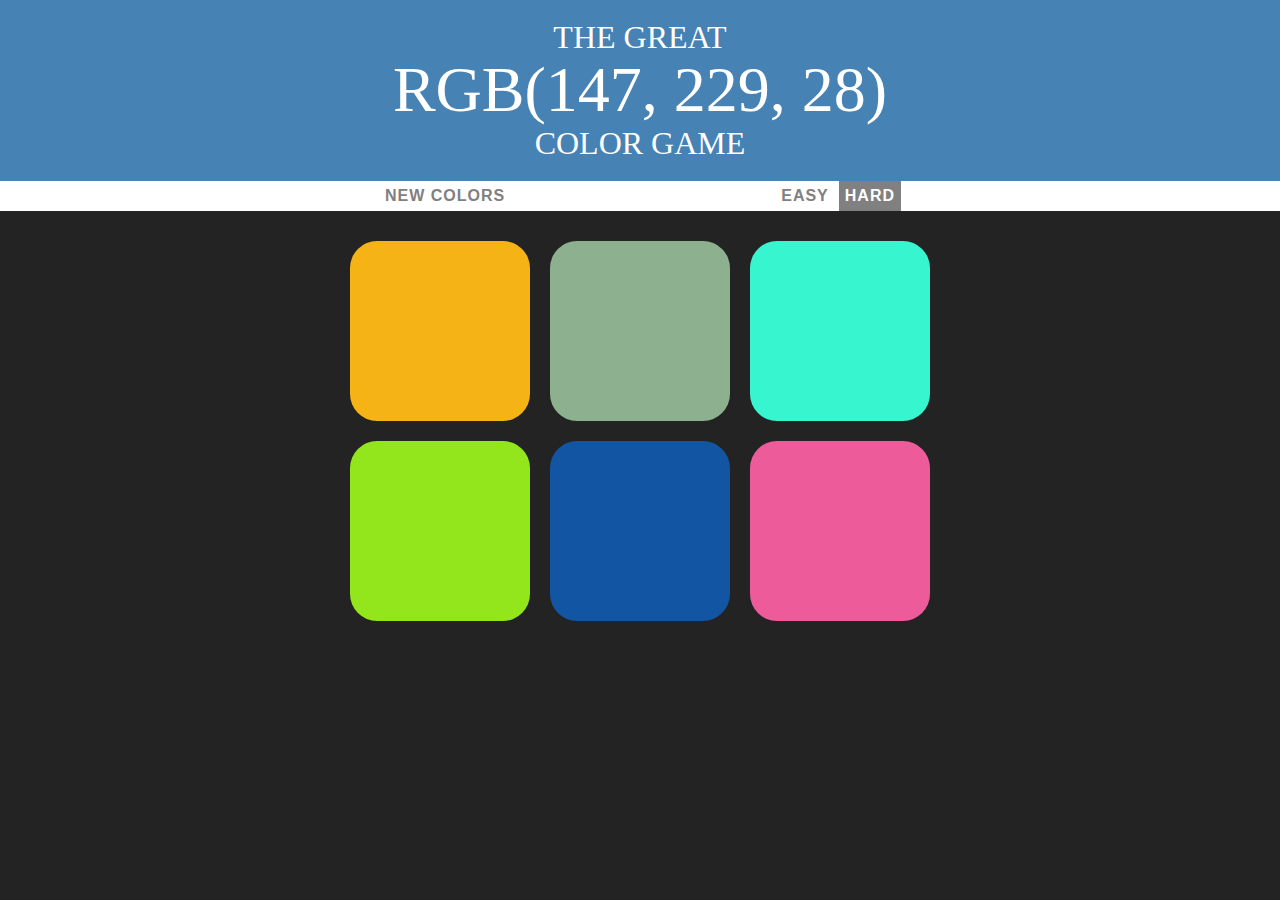
<file: index.html>
<!DOCTYPE html>
<html>
<head>
	<title>Color Game</title>
	<link rel="stylesheet" type="text/css" href="colorGame.css">
</head>
<body>
<h1>
	The Great 
	<br>
	<span id="colorDisplay">RGB</span> 
	<br>
	Color Game
</h1>

<div id="stripe">
	<button id="reset">New Colors</button>
	<span id="message"></span>
	<button class="mode">Easy</button>
	<button class="mode selected">Hard</button>
</div>

	<div id="container">
		<div class="square"></div>
		<div class="square"></div>
		<div class="square"></div>
		<div class="square"></div>
		<div class="square"></div>
		<div class="square"></div>
	</div>

<script type="text/javascript" src="colorGame.js"></script>
</body>
</html>
</file>
<file: colorGame.css>
body {
	background-color: #232323;
	margin: 0;
	font-family: "Montserrat", "Avenir";
}

.square {
	width: 30%;
	background: purple;
	padding-bottom: 30%;
	float: left;
	margin: 1.66%;
	border-radius: 15%;
	transition: background 0.6s;
	-webkit-transition: background 0.6s;
	-moz-transition: background 0.6s;
}

#container {
	margin: 20px auto;
	max-width: 600px;
}

h1 {
	text-align: center;
	line-height: 1.1;
	font-weight: normal;
	color: white;
	background: grey;
	margin: 0;
	text-transform: uppercase;
	padding: 20px 0;
}

#colorDisplay {
	font-size: 200%;
}

#message {
	display: inline-block;
	width: 20%;
}

#stripe {
	background: white;
	height: 30px;
	text-align: center;
	color: black;
}

.selected {
	color: white;
	background: grey;
}

button {
	border: none;
	background: none;
	text-transform: uppercase;
	height: 100%;
	font-weight: 700;
	color: grey;
	letter-spacing: 1px;
	font-size: inherit;
	transition: all 0.3s;
	-webkit-transition: all 0.3s;
	-moz-transition: all 0.3s;
	outline: none;
}

button:hover {
	color: white;
	background: grey;
}
</file>
